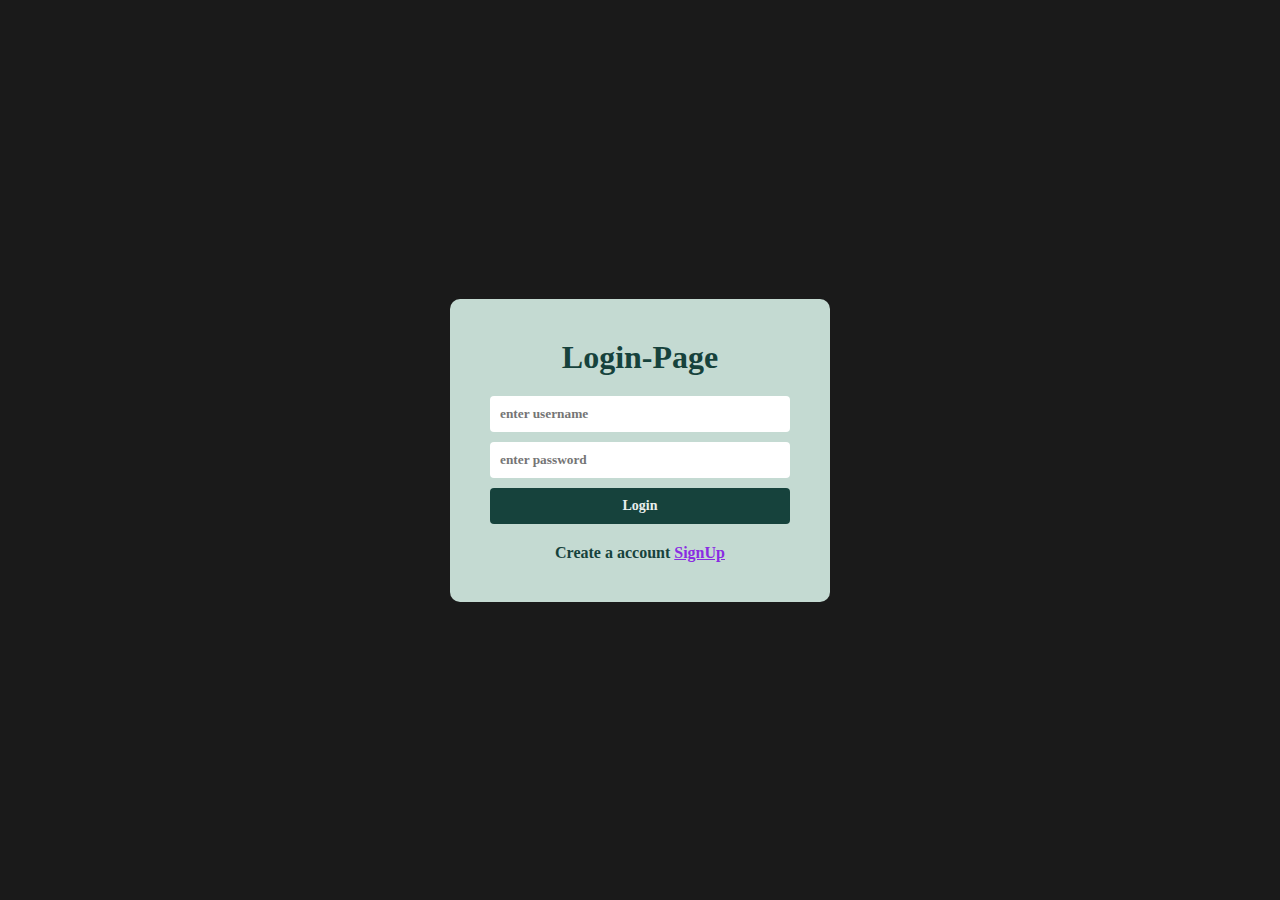
<file: index.html>
<!DOCTYPE html>
<html lang="en">

<head>
    <meta charset="UTF-8">
    <meta name="viewport" content="width=device-width, initial-scale=1.0">
    <title>Login-Page</title>
    <link rel="stylesheet" href="login.css">
</head>

<body>
    <div class="login">
        <h1>
            Login-Page
        </h1>
        <form>
            <input type="text" placeholder="enter username" required>
            <input type="password" placeholder="enter password" required>
            <button type="submit">Login</button>
        </form>
        <p>Create a account <a href="/signup.html">SignUp</a></p>
    </div>
</body>

</html>
</file>
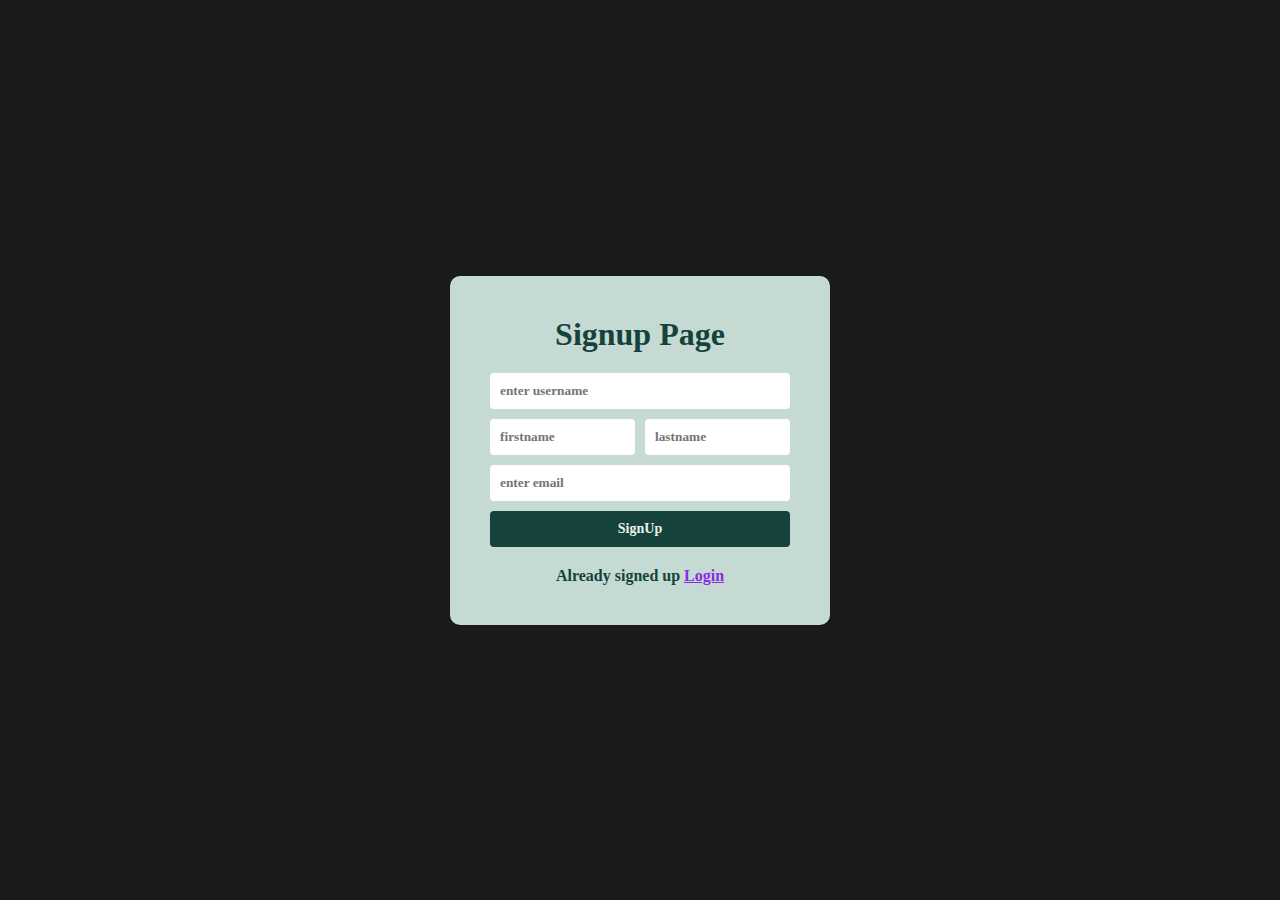
<file: signup.html>
<!DOCTYPE html>
<html lang="en">

<head>
    <meta charset="UTF-8">
    <meta name="viewport" content="width=device-width, initial-scale=1.0">
    <title>SignUp-Page</title>
    <link rel="stylesheet" href="login.css">
</head>

<body>
    <div class="signup">
        <h1>Signup Page</h1>
        <form>
            <input type="text" placeholder="enter username" required>
            <div class="name">
                <input type="text" placeholder="firstname" required>
                <input type="text" placeholder="lastname" required>
            </div>
            <input type="email" placeholder="enter email" required>
            <button type="submit">SignUp</button>
        </form>
        <p>Already signed up <a href="/index.html">Login</a></p>
    </div>
</body>

</html>
</file>
<file: login.css>
:root{
    --green1:#16423C;
    --green2:#6A9C89;
    --green3:#C4DAD2;
    --green4:#E9EFEC;
}

*{
    margin: 0;
    padding: 0;
    font-family:'Times New Roman', Times, serif
}

body{
    height: 100vh;
    background-color: #1a1a1a;
    display: flex;
    justify-content: center;
    align-items: center;
}

.login , .signup {
    width: 300px;
    background-color: var(--green3);
    padding: 40px;
    border-radius: 10px;
    display: flex;
    flex-direction: column;
    gap: 20px;
}

.login h1 , .signup h1{
    text-align: center;
    color: var(--green1);
}

form{
    display: flex;
    flex-direction: column;
    gap: 10px;
}

.name {
    display:flex;
    flex-direction: row;
    gap: 10px;

    input{
        width: 50%;
    }
}

input, button{
    padding: 10px;
    border-radius: 4px;
    border: none;
}

input{
    color: #16423C;
    border: none;
    font-weight: bold;
}

button{
    background-color: var(--green1);
    color: var(--green4);
    font-size: 14px;
    font-weight: bolder;
    cursor: pointer;
}

p{
    color: var(--green1);
    text-align: center;
    font-weight: bold;
}

a{
    color:blueviolet
}
</file>
